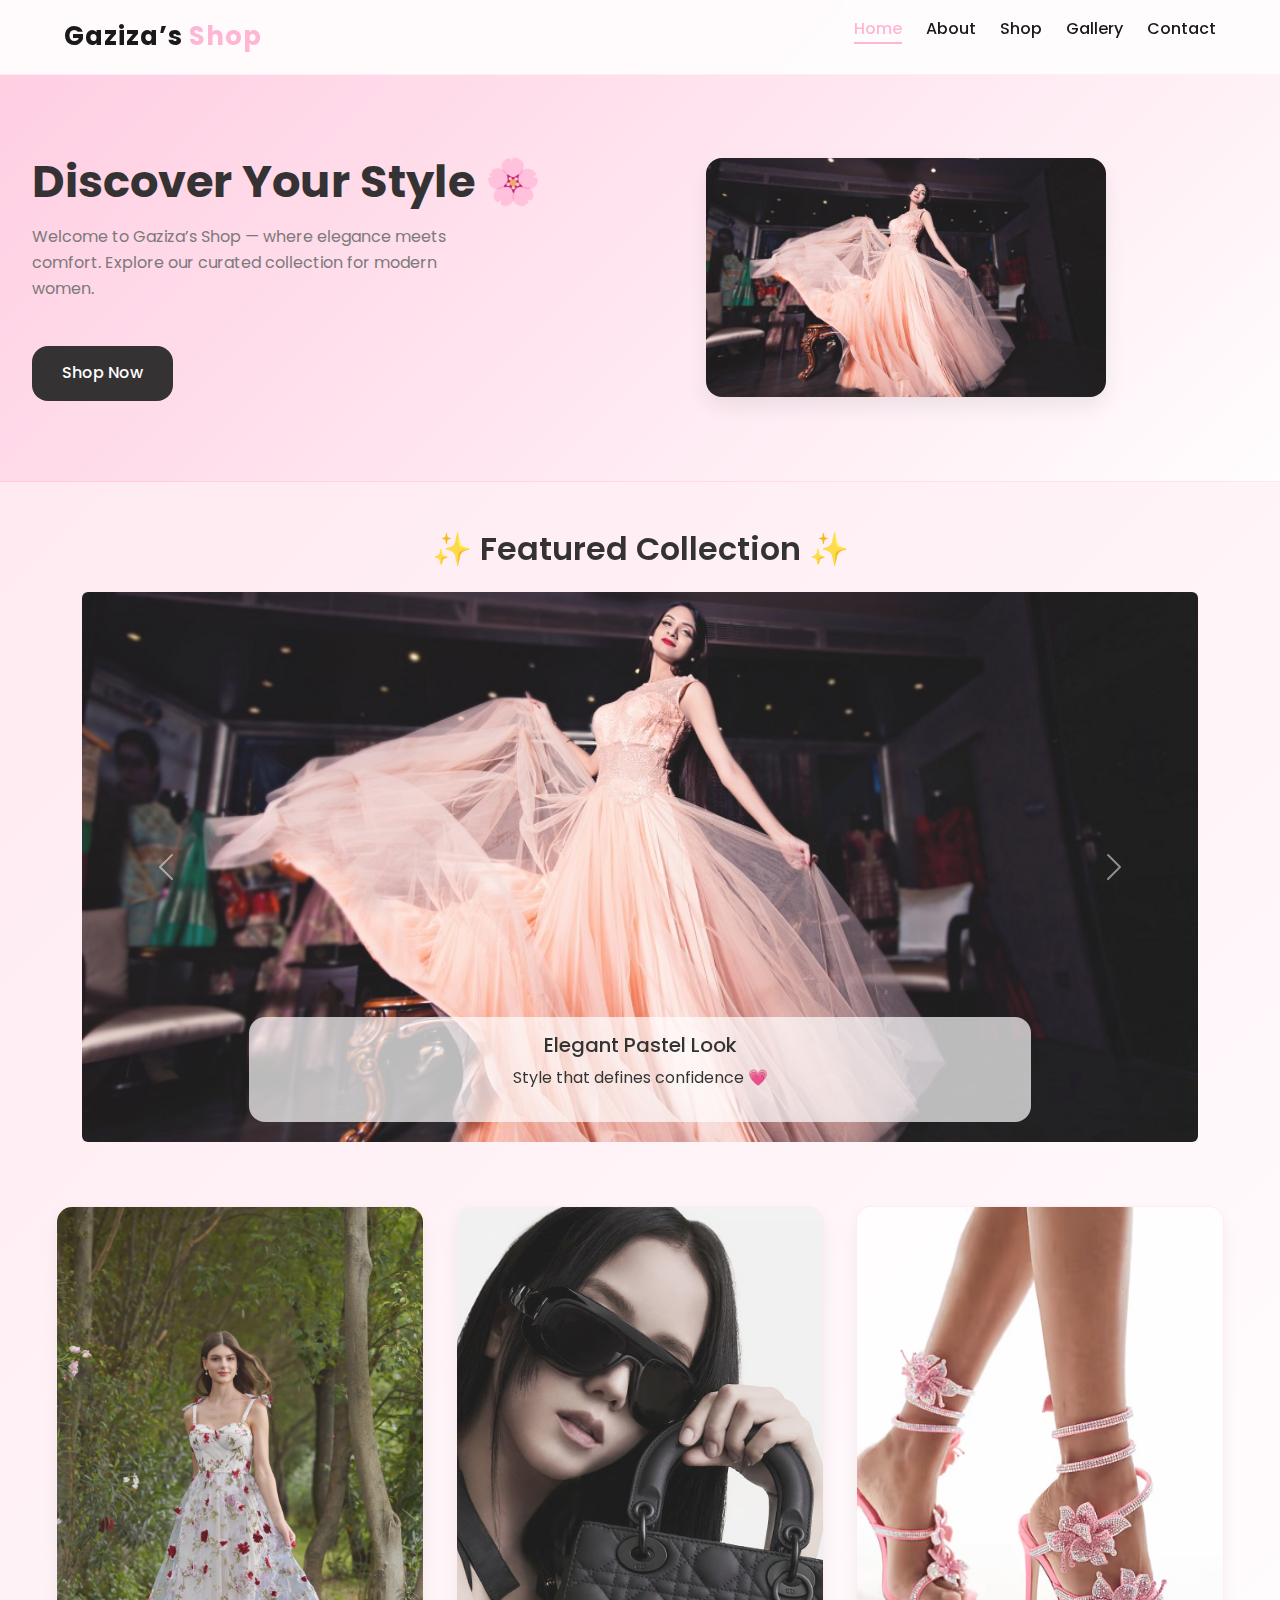
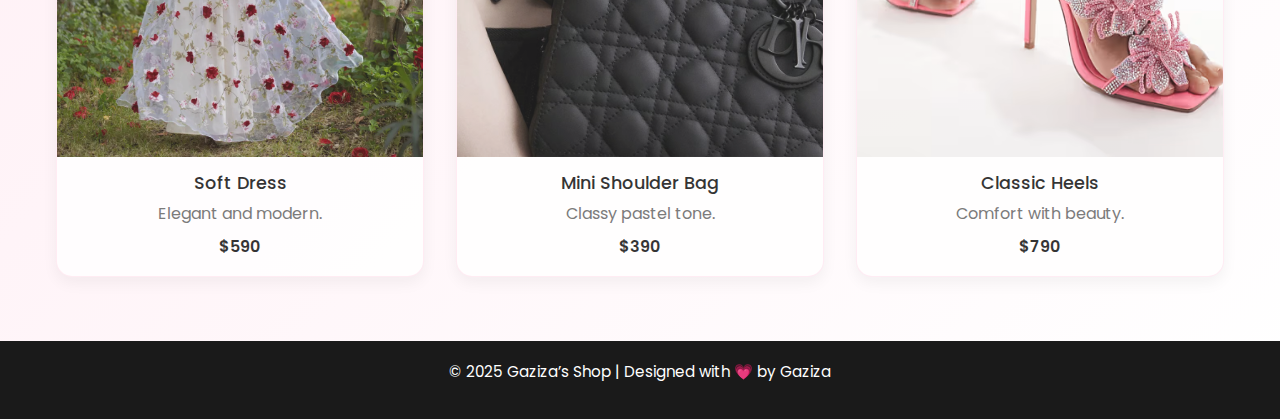
<file: index.html>
<!doctype html>
<html lang="en">
<head>
  <meta charset="utf-8" />
  <meta name="viewport" content="width=device-width,initial-scale=1" />
  <title>Gaziza’s Shop | Home</title>
  <link href="https://cdn.jsdelivr.net/npm/bootstrap@5.3.2/dist/css/bootstrap.min.css" rel="stylesheet">
  <link href="https://fonts.googleapis.com/css2?family=Poppins:wght@400;600&display=swap" rel="stylesheet">
  <link rel="stylesheet" href="style.css">
</head>
<script src="https://ajax.googleapis.com/ajax/libs/jquery/3.6.0/jquery.min.js"></script>
<script src="https://cdn.jsdelivr.net/npm/bootstrap@5.3.2/dist/js/bootstrap.bundle.min.js"></script>
<script src="script.js"></script>
<body>
  <header>
    <div class="container">
      <div class="logo">Gaziza’s <span>Shop</span></div>
      <nav>
        <ul>
          <li><a href="index.html" class="active">Home</a></li>
          <li><a href="about.html">About</a></li>
          <li><a href="shop.html">Shop</a></li>
          <li><a href="gallery.html">Gallery</a></li>
          <li><a href="contact.html">Contact</a></li>
        </ul>
      </nav>
    </div>
  </header>

  <section class="hero">
    <div class="hero-text">
      <h1>Discover Your Style 🌸</h1>
      <p>Welcome to Gaziza’s Shop — where elegance meets comfort. Explore our curated collection for modern women.</p>
      <a href="shop.html" class="btn">Shop Now</a>
    </div>
    <div class="hero-image">
      <img src="fashion.jpg" alt="Fashion Model" loading="lazy">
    </div>
  </section>
<section id="featured" class="carousel-section container my-5">
  <h2 class="text-center mb-4">✨ Featured Collection ✨</h2>
  <div id="featuredCarousel" class="carousel slide" data-bs-ride="carousel">
    <div class="carousel-inner">

      <div class="carousel-item active">
        <img src="fashion.jpg" class="d-block w-100 rounded" alt="Featured Look 1">
        <div class="carousel-caption d-none d-md-block">
          <h5>Elegant Pastel Look</h5>
          <p>Style that defines confidence 💗</p>
        </div>
      </div>

      <div class="carousel-item">
        <img src="dress.png" class="d-block w-100 rounded" alt="Featured Look 2">
        <div class="carousel-caption d-none d-md-block">
          <h5>Soft Pink Dress</h5>
          <p>Modern elegance with comfort 🌸</p>
        </div>
      </div>

      <div class="carousel-item">
        <img src="bag.png" class="d-block w-100 rounded" alt="Featured Look 3">
        <div class="carousel-caption d-none d-md-block">
          <h5>Mini Shoulder Bag</h5>
          <p>Perfect pastel accessory 💼</p>
        </div>
      </div>

    </div>

    <!-- Controls -->
    <button class="carousel-control-prev" type="button" data-bs-target="#featuredCarousel" data-bs-slide="prev">
      <span class="carousel-control-prev-icon" aria-hidden="true"></span>
      <span class="visually-hidden">Previous</span>
    </button>
    <button class="carousel-control-next" type="button" data-bs-target="#featuredCarousel" data-bs-slide="next">
      <span class="carousel-control-next-icon" aria-hidden="true"></span>
      <span class="visually-hidden">Next</span>
    </button>
  </div>
</section>

  <section class="products">
    <div class="product">
      <img src="dress.png" alt="Pink Dress">
      <div class="product-info">
        <h3>Soft Dress</h3>
        <p>Elegant and modern.</p>
        <span class="price">$590</span>
      </div>
    </div>

    <div class="product">
      <img src="bag.png" alt="Bag">
      <div class="product-info">
        <h3>Mini Shoulder Bag</h3>
        <p>Classy pastel tone.</p>
        <span class="price">$390</span>
      </div>
    </div>

    <div class="product">
      <img src="heels.png" alt="Heels">
      <div class="product-info">
        <h3>Classic Heels</h3>
        <p>Comfort with beauty.</p>
        <span class="price">$790</span>
      </div>
    </div>
  </section>

  <footer>
    <p>© 2025 Gaziza’s Shop | Designed with 💗 by Gaziza</p>
  </footer>
</body>
</html>
</file>
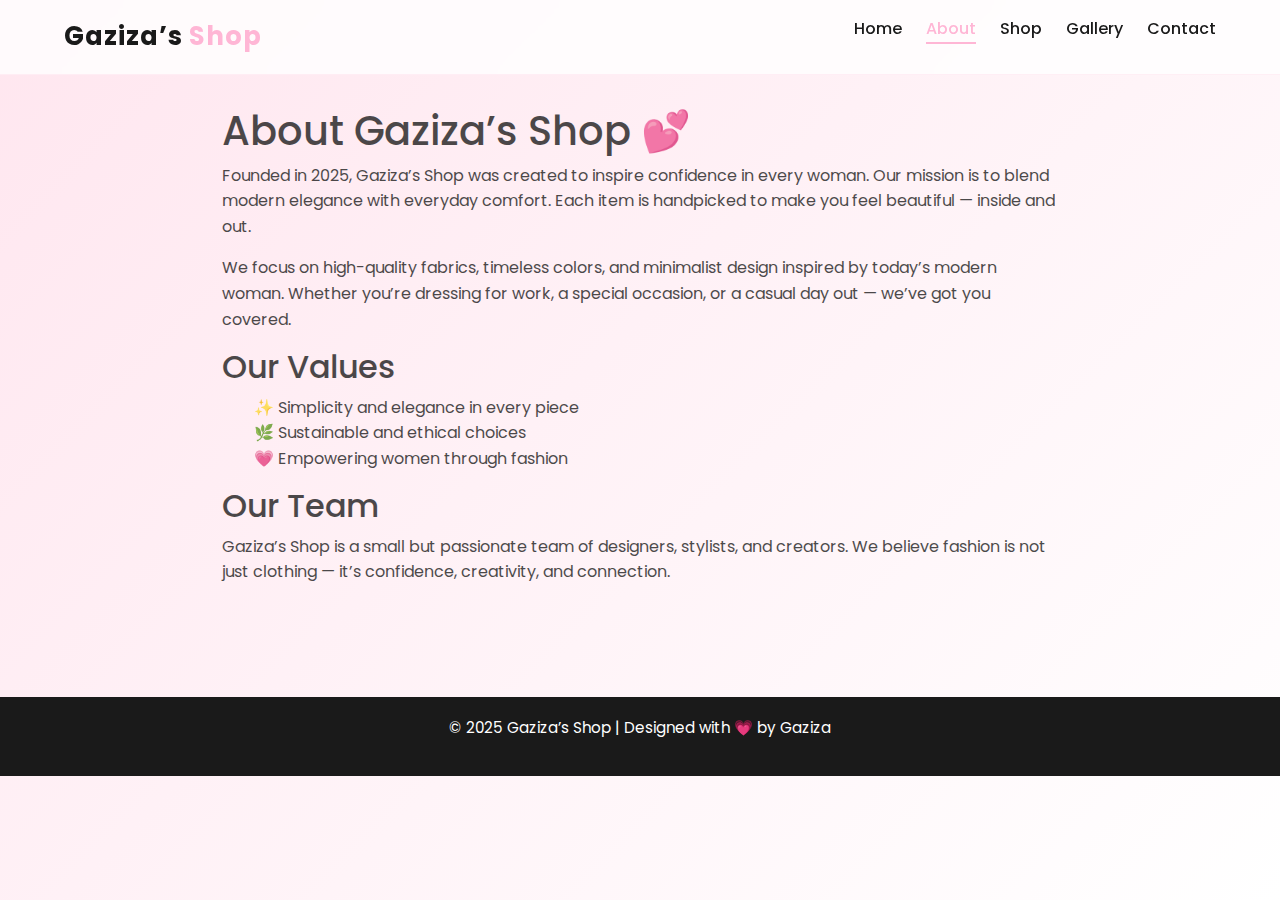
<file: about.html>
<!doctype html>
<html lang="en">
<head>
  <meta charset="utf-8" />
  <meta name="viewport" content="width=device-width,initial-scale=1" />
  <title>About | Gaziza’s Shop</title>
  <link href="https://cdn.jsdelivr.net/npm/bootstrap@5.3.2/dist/css/bootstrap.min.css" rel="stylesheet">
  <link href="https://fonts.googleapis.com/css2?family=Poppins:wght@400;600&display=swap" rel="stylesheet">
  <link rel="stylesheet" href="style.css">
</head>
<script src="https://ajax.googleapis.com/ajax/libs/jquery/3.6.0/jquery.min.js"></script>
<script src="https://cdn.jsdelivr.net/npm/bootstrap@5.3.2/dist/js/bootstrap.bundle.min.js"></script>
<script src="script.js"></script>
<body>
  <header>
    <div class="container">
      <div class="logo">Gaziza’s <span>Shop</span></div>
      <nav>
        <ul>
          <li><a href="index.html">Home</a></li>
          <li><a href="about.html" class="active">About</a></li>
          <li><a href="shop.html">Shop</a></li>
          <li><a href="gallery.html">Gallery</a></li>
          <li><a href="contact.html">Contact</a></li>
        </ul>
      </nav>
    </div>
  </header>

  <main class="container" style="max-width: 900px; padding: 2rem;">
    <h1>About Gaziza’s Shop 💕</h1>
    <p>Founded in 2025, Gaziza’s Shop was created to inspire confidence in every woman. Our mission is to blend modern elegance with everyday comfort. Each item is handpicked to make you feel beautiful — inside and out.</p>
    <p>We focus on high-quality fabrics, timeless colors, and minimalist design inspired by today’s modern woman. Whether you’re dressing for work, a special occasion, or a casual day out — we’ve got you covered.</p>

    <h2>Our Values</h2>
    <ul>
      <li>✨ Simplicity and elegance in every piece</li>
      <li>🌿 Sustainable and ethical choices</li>
      <li>💗 Empowering women through fashion</li>
    </ul>

    <h2>Our Team</h2>
    <p>Gaziza’s Shop is a small but passionate team of designers, stylists, and creators. We believe fashion is not just clothing — it’s confidence, creativity, and connection.</p>
  </main>

  <footer>
    <p>© 2025 Gaziza’s Shop | Designed with 💗 by Gaziza</p>
  </footer>
</body>
</html>
</file>
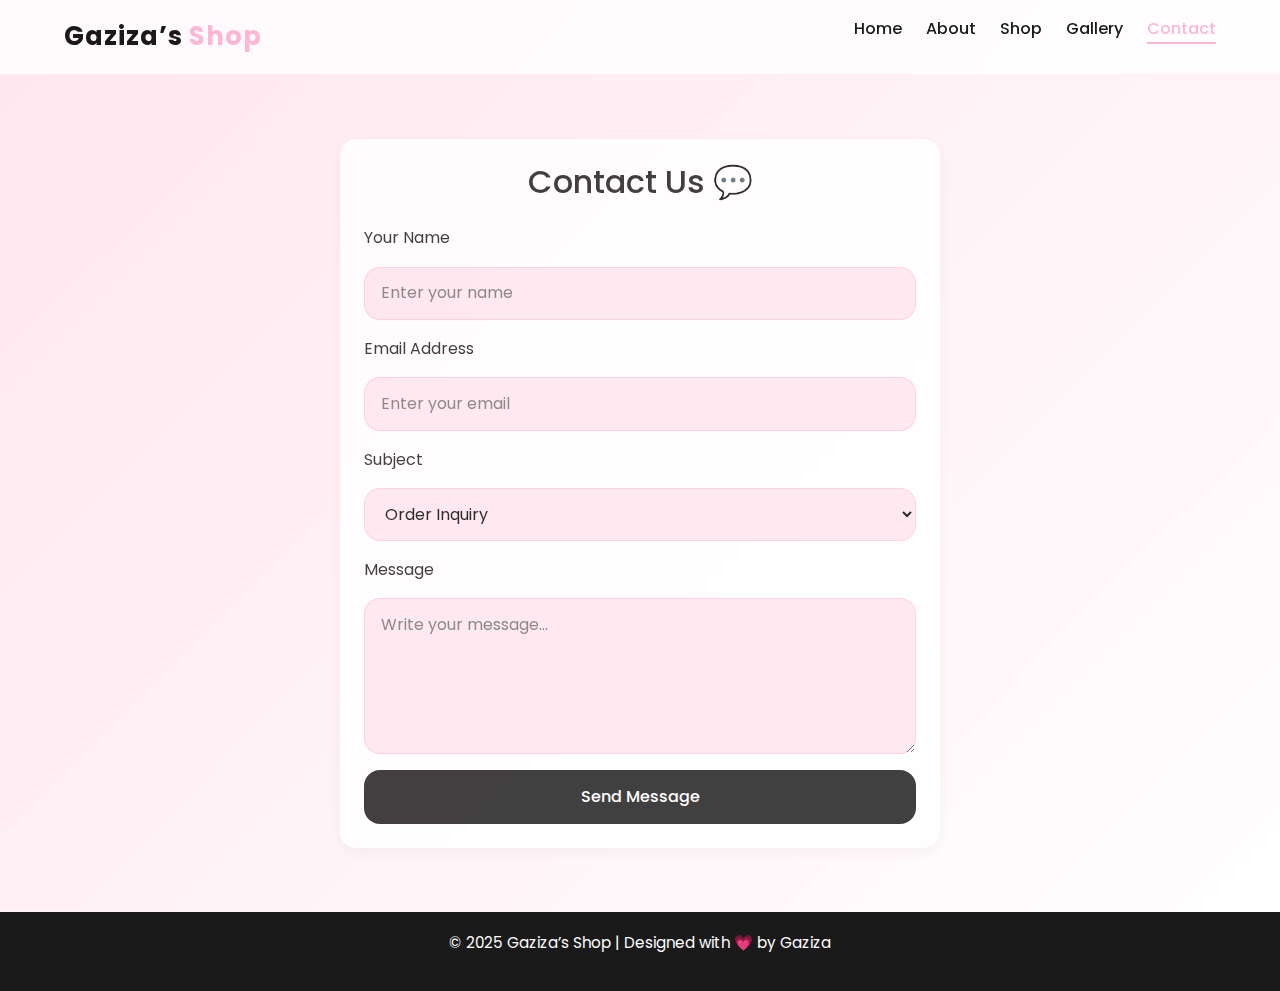
<file: contact.html>
<!doctype html>
<html lang="en">
<head>
  <meta charset="utf-8" />
  <meta name="viewport" content="width=device-width,initial-scale=1" />
  <title>Contact | Gaziza’s Shop</title>
  <link href="https://cdn.jsdelivr.net/npm/bootstrap@5.3.2/dist/css/bootstrap.min.css" rel="stylesheet">
  <link href="https://fonts.googleapis.com/css2?family=Poppins:wght@400;600&display=swap" rel="stylesheet">
  <link rel="stylesheet" href="style.css">
</head>
<script src="https://ajax.googleapis.com/ajax/libs/jquery/3.6.0/jquery.min.js"></script>
<script src="https://cdn.jsdelivr.net/npm/bootstrap@5.3.2/dist/js/bootstrap.bundle.min.js"></script>
<script src="script.js"></script>
<body>
  <header>
    <div class="container">
      <div class="logo">Gaziza’s <span>Shop</span></div>
      <nav>
        <ul>
          <li><a href="index.html">Home</a></li>
          <li><a href="about.html">About</a></li>
          <li><a href="shop.html">Shop</a></li>
          <li><a href="gallery.html">Gallery</a></li>
          <li><a href="contact.html" class="active">Contact</a></li>
        </ul>
      </nav>
    </div>
  </header>

  <section class="contact">
    <h2>Contact Us 💬</h2>
    <form>
      <label for="name">Your Name</label>
      <input type="text" id="name" name="name" placeholder="Enter your name" required>

      <label for="email">Email Address</label>
      <input type="email" id="email" name="email" placeholder="Enter your email" required>

      <label for="subject">Subject</label>
      <select id="subject" name="subject">
        <option>Order Inquiry</option>
        <option>Feedback</option>
        <option>Other</option>
      </select>

      <label for="message">Message</label>
      <textarea id="message" name="message" rows="5" placeholder="Write your message..." required></textarea>

      <button type="submit">Send Message</button>
    </form>
  </section>

  <footer>
    <p>© 2025 Gaziza’s Shop | Designed with 💗 by Gaziza</p>
  </footer>
</body>
</html>
</file>
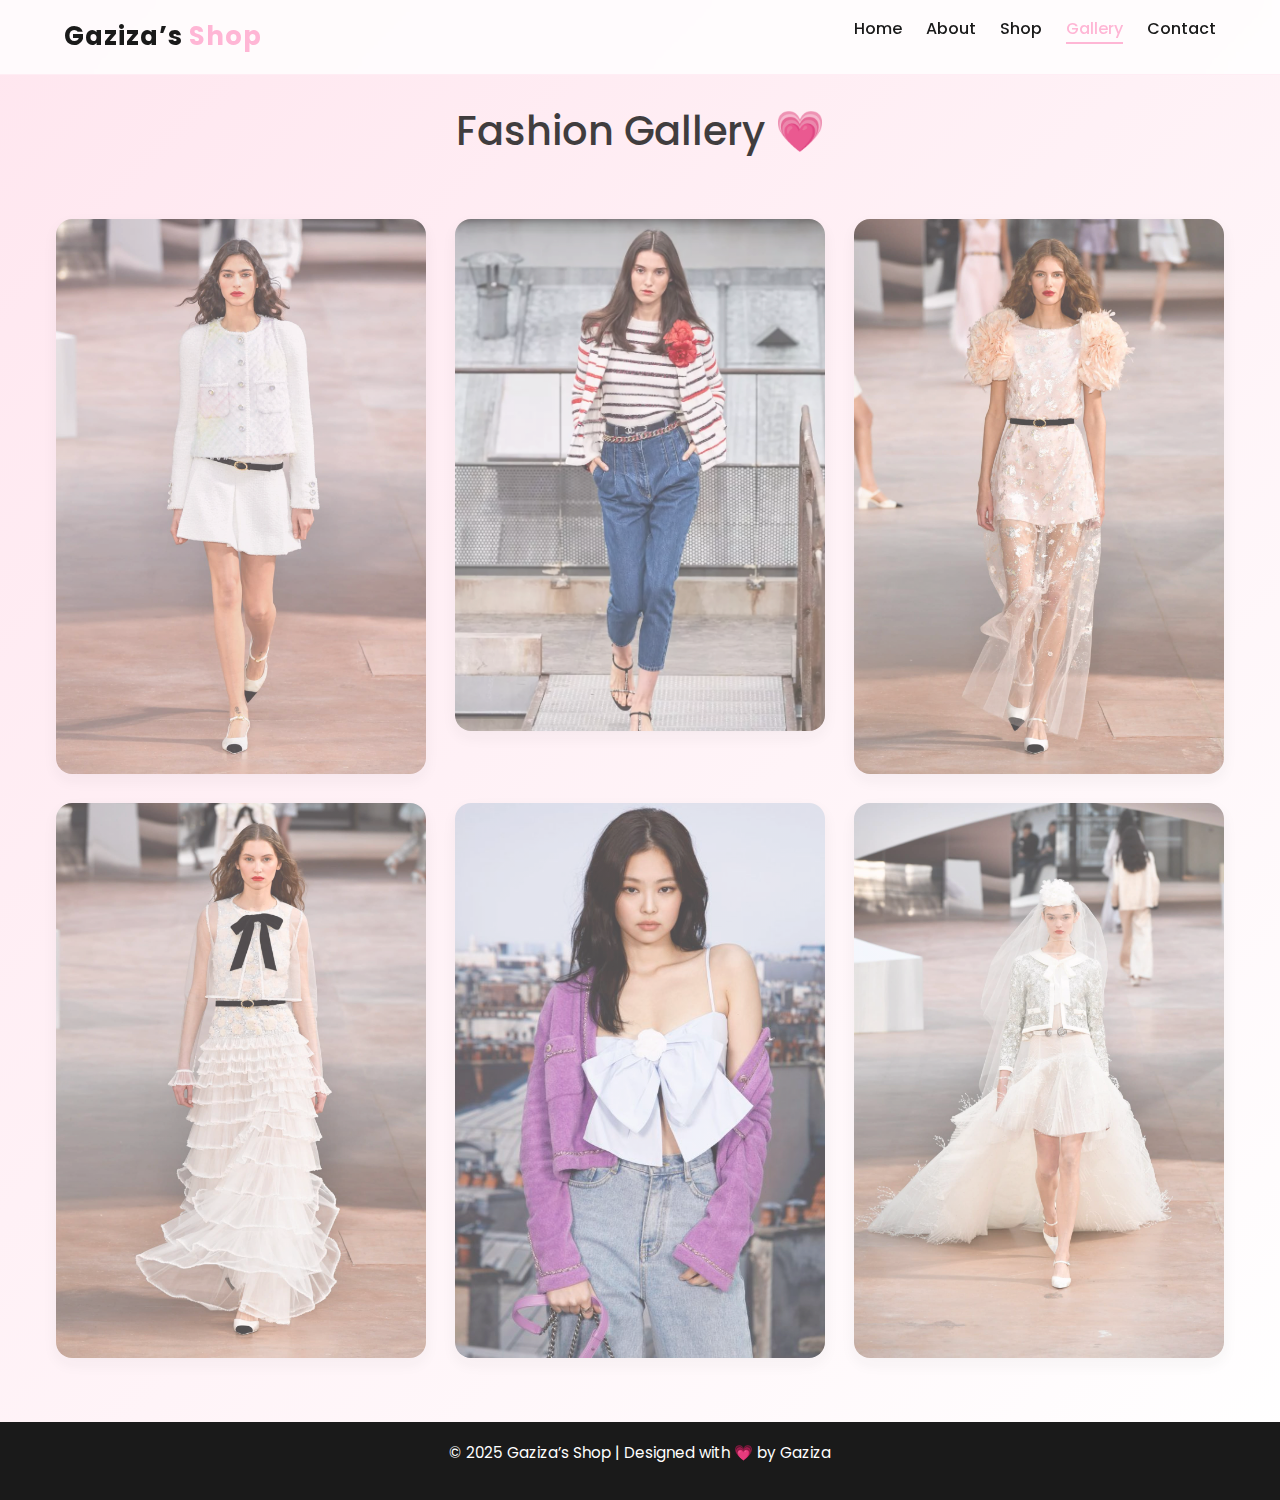
<file: gallery.html>
<!doctype html>
<html lang="en">
<head>
  <meta charset="utf-8" />
  <meta name="viewport" content="width=device-width,initial-scale=1" />
  <title>Gallery | Gaziza’s Shop</title>
  <link href="https://cdn.jsdelivr.net/npm/bootstrap@5.3.2/dist/css/bootstrap.min.css" rel="stylesheet">
  <link href="https://fonts.googleapis.com/css2?family=Poppins:wght@400;600&display=swap" rel="stylesheet">
  <link rel="stylesheet" href="style.css">
</head>
<script src="https://ajax.googleapis.com/ajax/libs/jquery/3.6.0/jquery.min.js"></script>
<script src="https://cdn.jsdelivr.net/npm/bootstrap@5.3.2/dist/js/bootstrap.bundle.min.js"></script>
<script src="script.js"></script>
<body>
  <header>
    <div class="container">
      <div class="logo">Gaziza’s <span>Shop</span></div>
      <nav>
        <ul>
          <li><a href="index.html">Home</a></li>
          <li><a href="about.html">About</a></li>
          <li><a href="shop.html">Shop</a></li>
          <li><a href="gallery.html" class="active">Gallery</a></li>
          <li><a href="contact.html">Contact</a></li>
        </ul>
      </nav>
    </div>
  </header>

  <main>
    <h1 style="text-align:center; margin-top:2rem;">Fashion Gallery 💗</h1>
    <section class="gallery">
      <img src="2.png" alt="Look 1" loading="lazy">
      <img src="1.png" alt="Look 2" loading="lazy">
      <img src="3.png" alt="Look 3" loading="lazy">
      <img src="4.png" alt="Look 4" loading="lazy">
      <img src="5.png" alt="Look 5" loading="lazy">
      <img src="6.png" alt="Look 6" loading="lazy">
    </section>
  </main>

  <footer>
    <p>© 2025 Gaziza’s Shop | Designed with 💗 by Gaziza</p>
  </footer>
</body>
</html>
</file>
<file: style.css>
:root {
  --pink: #ffcce1;
  --pink-light: #ffe6ef;
  --pink-dark: #ffb6d5;
  --black: #1a1a1a;
  --white: #ffffff;
  --gray: #6b6b6b;
  --radius: 16px;
  --max-width: 1200px;
  --transition: 0.3s ease;
}


* {
  box-sizing: border-box;
  margin: 0;
  padding: 0;
}
body {
  font-family: "Poppins", "Inter", sans-serif;
  background: linear-gradient(135deg, var(--pink-light) 0%, var(--white) 100%);
  color: var(--black);
  line-height: 1.6;
  min-height: 100vh;
  scroll-behavior: smooth;
}
img {
  max-width: 100%;
  display: block;
}
a {
  text-decoration: none;
  color: inherit;
}
ul {
  list-style: none;
}


header {
  position: sticky;
  top: 0;
  background: rgba(255, 255, 255, 0.8);
  backdrop-filter: blur(10px);
  border-bottom: 1px solid rgba(255, 204, 225, 0.3);
  z-index: 100;
  transition: var(--transition);
}
header .container {
  max-width: var(--max-width);
  margin: auto;
  display: flex;
  justify-content: space-between;
  align-items: center;
  padding: 1rem 1.5rem;
}
.logo {
  font-weight: 700;
  font-size: 1.6rem;
  color: var(--black);
  letter-spacing: 1px;
}
.logo span {
  color: var(--pink-dark);
}

nav ul {
  display: flex;
  gap: 1.5rem;
}
nav a {
  font-weight: 500;
  color: var(--black);
  position: relative;
  transition: var(--transition);
}
nav a::after {
  content: "";
  position: absolute;
  bottom: -4px;
  left: 0;
  width: 0%;
  height: 2px;
  background: var(--pink-dark);
  transition: width var(--transition);
}
nav a:hover::after,
nav a.active::after {
  width: 100%;
}
nav a:hover,
nav a.active {
  color: var(--pink-dark);
}


.hero {
  display: flex;
  justify-content: center;
  align-items: center;
  flex-wrap: wrap;
  gap: 2rem;
  padding: 4rem 1rem;
  background: linear-gradient(135deg, var(--pink) 0%, var(--white) 100%);
  border-bottom: 1px solid rgba(255, 182, 213, 0.2);
}
.hero-text {
  flex: 1 1 400px;
  padding: 1rem;
}
.hero-text h1 {
  font-size: 2.8rem;
  font-weight: 700;
  color: var(--black);
  line-height: 1.2;
}
.hero-text p {
  margin-top: 1rem;
  color: var(--gray);
  max-width: 420px;
}
.hero-text .btn {
  margin-top: 1.8rem;
  background: var(--black);
  color: var(--white);
  padding: 0.9rem 1.8rem;
  border-radius: var(--radius);
  font-weight: 500;
  transition: var(--transition);
}
.hero-text .btn:hover {
  background: var(--pink-dark);
  color: var(--black);
  transform: translateY(-2px);
}
.hero-image {
  flex: 1 1 300px;
  text-align: center;
}
.hero-image img {
  max-width: 400px;
  border-radius: var(--radius);
  box-shadow: 0 10px 20px rgba(0, 0, 0, 0.08);
}


.products {
  max-width: var(--max-width);
  margin: 4rem auto;
  display: grid;
  grid-template-columns: repeat(auto-fit, minmax(250px, 1fr));
  gap: 2rem;
  padding: 0 1rem;
}
.product {
  background: var(--white);
  border: 1px solid rgba(255, 204, 225, 0.4);
  border-radius: var(--radius);
  overflow: hidden;
  box-shadow: 0 6px 15px rgba(0, 0, 0, 0.05);
  transition: transform 0.3s ease, box-shadow 0.3s ease;
}
.product:hover {
  transform: translateY(-6px);
  box-shadow: 0 10px 25px rgba(0, 0, 0, 0.08);
}
.product img {
  height: 550px;
  object-fit: cover;
}
.product-info {
  padding: 1rem;
  text-align: center;
}
.product-info h3 {
  font-size: 1.1rem;
  margin-bottom: 0.4rem;
}
.product-info p {
  color: var(--gray);
  margin-bottom: 0.5rem;
}
.price {
  font-weight: 600;
  color: var(--black);
}


.table-wrapper {
  max-width: 700px;
  margin: 4rem auto;
  border-radius: var(--radius);
  overflow: hidden;
  box-shadow: 0 5px 15px rgba(0, 0, 0, 0.05);
}
table {
  width: 100%;
  border-collapse: collapse;
}
th,
td {
  text-align: left;
  padding: 0.9rem 1rem;
}
th {
  background: var(--pink-dark);
  color: var(--black);
}
tr:nth-child(even) {
  background: var(--pink-light);
}


.gallery {
  max-width: var(--max-width);
  margin: 4rem auto;
  display: grid;
  grid-template-columns: repeat(auto-fit, minmax(280px, 1fr));
  gap: 1.8rem;
  padding: 0 1rem;
}
.gallery img {
  border-radius: var(--radius);
  transition: transform 0.3s ease, box-shadow 0.3s ease;
  box-shadow: 0 6px 15px rgba(0, 0, 0, 0.05);
}
.gallery img:hover {
  transform: scale(1.04);
  box-shadow: 0 10px 25px rgba(0, 0, 0, 0.08);
}


.contact {
  max-width: 600px;
  margin: 4rem auto;
  padding: 1.5rem;
  background: var(--white);
  border-radius: var(--radius);
  box-shadow: 0 5px 15px rgba(0, 0, 0, 0.05);
}
.contact h2 {
  text-align: center;
  margin-bottom: 1.5rem;
  color: var(--black);
}
form {
  display: flex;
  flex-direction: column;
  gap: 1rem;
}
input,
textarea,
select {
  padding: 0.8rem 1rem;
  border: 1px solid rgba(255, 182, 213, 0.6);
  border-radius: var(--radius);
  font-size: 1rem;
  background: var(--pink-light);
}
input:focus,
textarea:focus,
select:focus {
  outline: none;
  border-color: var(--pink-dark);
  background: var(--white);
}
button {
  background: var(--black);
  color: var(--white);
  border: none;
  padding: 0.9rem;
  border-radius: var(--radius);
  cursor: pointer;
  font-weight: 500;
  transition: var(--transition);
}
button:hover {
  background: var(--pink-dark);
  color: var(--black);
  transform: translateY(-2px);
}


footer {
  background: var(--black);
  color: var(--white);
  padding: 1.2rem;
  text-align: center;
  margin-top: 4rem;
  font-size: 0.95rem;
}
footer span {
  color: var(--pink-dark);
}


@media (max-width: 768px) {
  nav ul {
    flex-direction: column;
    gap: 0.6rem;
    text-align: center;
  }
  .hero {
    flex-direction: column;
    text-align: center;
  }
  .hero-text h1 {
    font-size: 2.2rem;
  }
  .hero-image img {
    max-width: 300px;
  }
}
.carousel-section h2 {
  color: var(--black);
  font-weight: 600;
}

.carousel-inner img {
  max-height: 550px;
  object-fit: cover;
  border-radius: var(--radius);
  box-shadow: 0 6px 15px rgba(0, 0, 0, 0.08);
}

.carousel-caption {
  background: rgba(255, 255, 255, 0.7);
  border-radius: var(--radius);
  color: var(--black);
  padding: 1rem;
}
</file>
